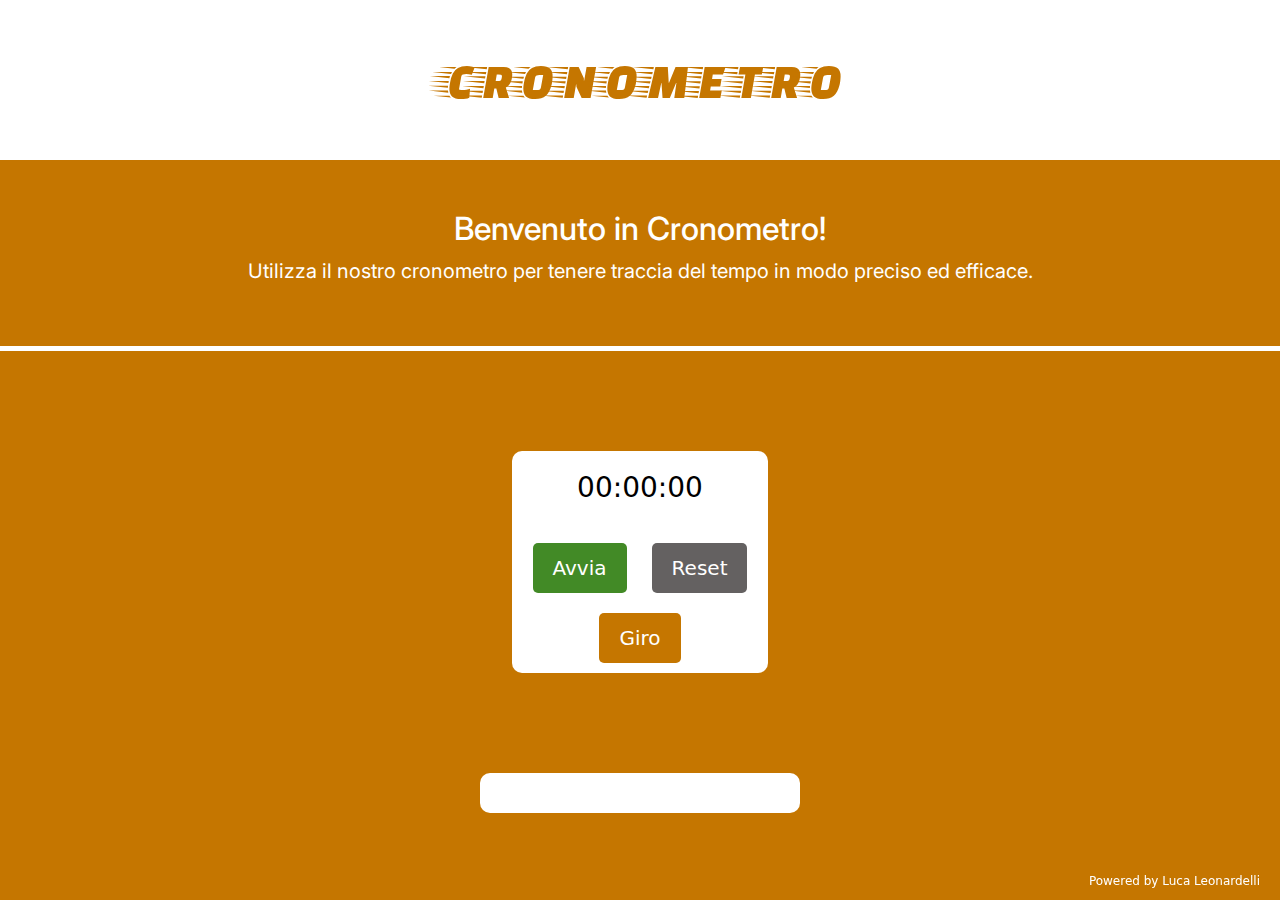
<file: Cronometro/index.html>
<!DOCTYPE html>
<html lang="en">
<head>
    <meta charset="UTF-8">
    <meta name="viewport" content="width=device-width, initial-scale=1.0">
    
    <!-- Bootstrap link -->
    <link href="https://cdn.jsdelivr.net/npm/bootstrap@5.3.3/dist/css/bootstrap.min.css" rel="stylesheet" integrity="sha384-QWTKZyjpPEjISv5WaRU9OFeRpok6YctnYmDr5pNlyT2bRjXh0JMhjY6hW+ALEwIH" crossorigin="anonymous">

    <!-- Includo il font da google font -->
    <link rel="preconnect" href="https://fonts.googleapis.com">
    <link rel="preconnect" href="https://fonts.gstatic.com" crossorigin>
    <link href="https://fonts.googleapis.com/css2?family=Faster+One&display=swap" rel="stylesheet">
    <!-- Includo il font da google font -->
    <link rel="preconnect" href="https://fonts.googleapis.com">
    <link rel="preconnect" href="https://fonts.gstatic.com" crossorigin>
    <link href="https://fonts.googleapis.com/css2?family=Inter:ital,opsz,wght@0,14..32,100..900;1,14..32,100..900&display=swap" rel="stylesheet">

    <title>Cronometro</title>
    <link rel="stylesheet" href="stili.css">
    <link rel="icon" href="immagine-sito.webp">
</head>
<body>
    <header>
        <h1 id="title">CRONOMETRO</h1>
    </header>

    <main>
        <section id="subtitle">
            <h2>Benvenuto in Cronometro!</h2>
            <p>Utilizza il nostro cronometro per tenere traccia del tempo in modo preciso ed efficace.</p>
        </section>

        <div id="spazio"></div>

        <section id="timer">
            <div id="timerContainer">
                <div id="timerDisplay" class="mt-3">
                    <h3 id="time">00:00:00</h3>
                </div>
                <button id="startStopButton" class="btn btn-success">Avvia</button>
                <button id="resetButton" class="btn btn-danger">Reset</button>
                <button id="giroButton" class="btn btn-danger">Giro</button>
            </div>
        </section>

        <section id="listaGiri">
            <div id="containerGiri">
            </div>
        </section>
    </main>

    <a class="abs-site-link" rel="nofollow noreferrer" target="_blank">Powered by Luca Leonardelli</a>

    <script src="app.js"></script>
</body>
</html>
</file>
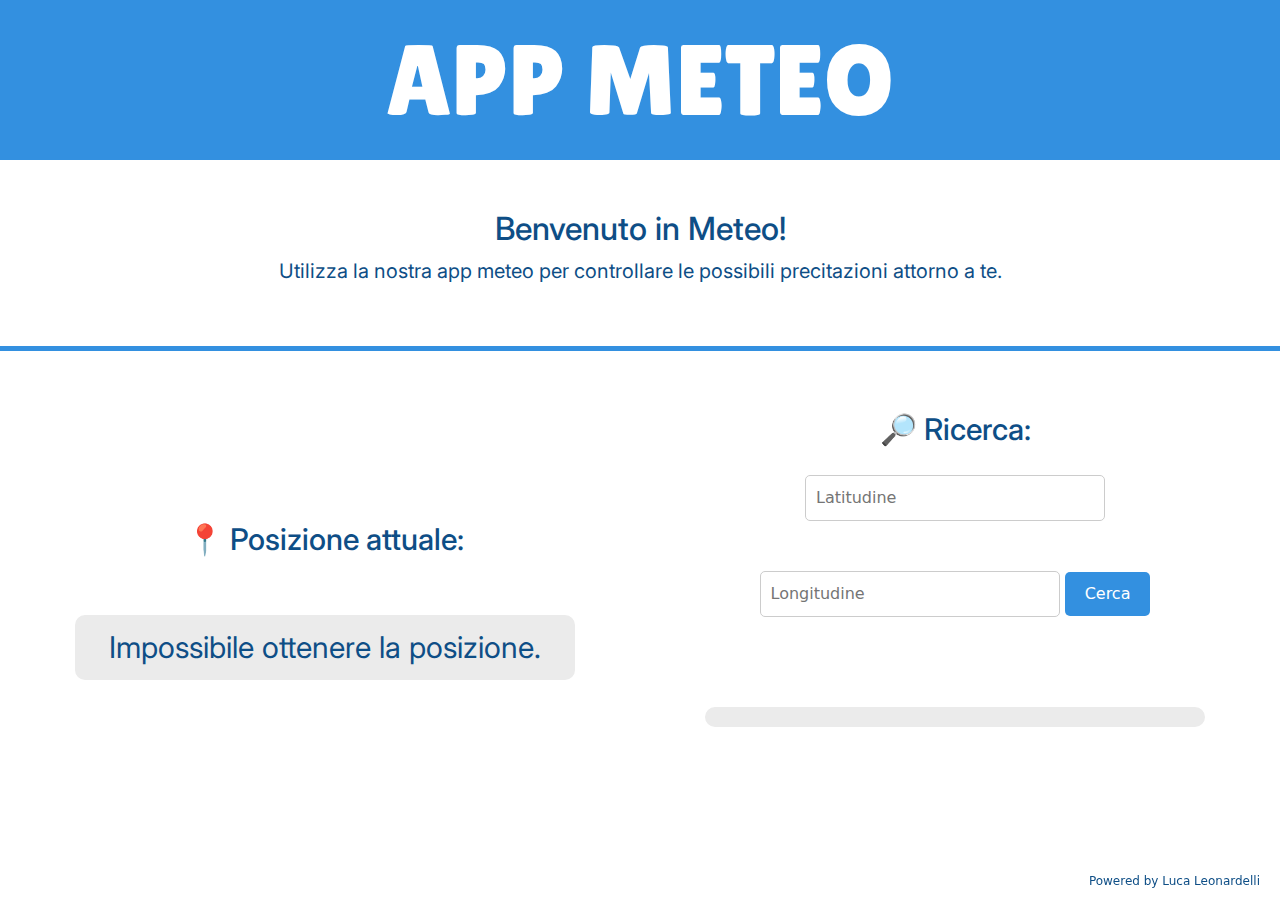
<file: Meteo-App/index.html>
<!DOCTYPE html>
<html lang="en">
<head>
    <meta charset="UTF-8">
    <meta name="viewport" content="width=device-width, initial-scale=1.0">
    
    <!-- Bootstrap link per stili e componenti responsive -->
    <link href="https://cdn.jsdelivr.net/npm/bootstrap@5.3.3/dist/css/bootstrap.min.css" rel="stylesheet">

    <!-- Google Fonts per titoli e testo -->
    <link rel="preconnect" href="https://fonts.googleapis.com">
    <link rel="preconnect" href="https://fonts.gstatic.com" crossorigin>
    <link href="https://fonts.googleapis.com/css2?family=Lilita+One&display=swap" rel="stylesheet">
    <link href="https://fonts.googleapis.com/css2?family=Inter:ital,opsz,wght@0,14..32,100..900;1,14..32,100..900&display=swap" rel="stylesheet">

    <title>App Meteo</title>
    <!-- Foglio di stile personalizzato -->
    <link rel="stylesheet" href="stili.css">
    <!-- Icona della pagina -->
    <link rel="icon" href="icona-pagina.webp">
</head>
<body>
    <!-- Header con il titolo dell'applicazione -->
    <header>
        <h1 id="title">APP METEO</h1>
    </header>

    <main>
        <!-- Sezione di benvenuto e descrizione -->
        <section id="subtitle">
            <h2>Benvenuto in Meteo!</h2>
            <p>Utilizza la nostra app meteo per controllare le possibili precitazioni attorno a te.</p>
        </section>

        <!-- Spazio grafico di separazione -->
        <div id="spazio"></div>
        
        <!-- Contenitore principale con due colonne -->
        <div id="contenuto-pagina">
            <!-- Colonna sinistra: meteo posizione attuale -->
            <div id="container-sx">
                <section id="attuale-posizione-container">
                    <h3>📍 ​Posizione attuale:</h3>
                </section>
                <section id="meteo-container">
                    <!-- Qui viene mostrato il meteo della posizione attuale -->
                    <p id="attuale-posizione"></p>
                </section>
            </div>
            
            <!-- Colonna destra: ricerca per coordinate -->
            <div id="container-dx">
                <section id="ricerca-container">
                    <h3>​🔎​ Ricerca:</h3>
                    <!-- Form per inserire latitudine e longitudine -->
                    <form id="ricerca-form">
                        <input type="text" class="citta-input" id="latitudine" placeholder="Latitudine" required>
                        <input type="text" class="citta-input" id="longitudine" placeholder="Longitudine" required>
                        <button type="submit" id="cerca-btn">Cerca</button>
                    </form>
                </section>
                <section id="previsioni-container">
                    <!-- Qui viene mostrato il meteo della località ricercata -->
                    <p id="risultato"></p>
                </section>
            </div>
        </div>
    </main>

    <!-- Link autore in basso a destra -->
    <a class="abs-site-link" rel="nofollow noreferrer" target="_blank">Powered by Luca Leonardelli</a>

    <!-- Script principale dell'applicazione -->
    <script src="app.js"></script>
</body>
</html>
</file>
<file: Cronometro/stili.css>
body {
    margin: 0;
    padding: 0;
    background-color: #c57600;
}

/* HEADER DEL SITO */
header {
    margin-bottom: 50px;
}
h1#title {
    color: #c57600;
    font-size: 50px;
    text-align: center;
    padding: 1em;
    background-color: white;
    font-family: "Faster One", system-ui;
    font-weight: 400;
    font-style: normal;
    margin: auto;
}

/* CORPO DEL SITO */

/* SEZIONE PICCOLA DESCRIZIONE */
section#subtitle {
    text-align: center;
    font-size: 20px;
    color: white;
    font-family: "Inter", sans-serif;
    font-weight: 400px;
    font-style: normal;
}

/* SEZIONE TIMER */
section#timer {
    text-align: center;
    color: white;
    margin-top: 100px;
}
div#timerContainer {
    justify-content: center;
    margin: auto;
    border-radius: 10px;
    background-color: white;
    width: 20%;
}
button#startStopButton {
    background-color: #428a26;
    color: white;
    font-size: 20px;
    padding: 10px 20px;
    border: none;
    border-radius: 5px;
    margin: 10px;
    cursor: pointer;
}
button#resetButton {
    background-color: #646161;
    color: white;
    font-size: 20px;
    padding: 10px 20px;
    border: none;
    border-radius: 5px;
    margin: 10px;
    cursor: pointer;
}
button#giroButton {
    background-color: #c57600;
    color: white;
    font-size: 20px;
    padding: 10px 20px;
    border: none;
    border-radius: 5px;
    margin: 10px;
    cursor: pointer;
}
div#timerDisplay {
    padding: 20px;
    color: black;
}

/* SEZIONE LISTA DEI GIRI */
section#listaGiri {
    text-align: justify;
    background-color: white;
    margin: 100px 37.5% 50px 37.5%;
    border-radius: 10px;
}
div#containerGiri {
    padding: 20px;
}
div.giro {
    font-family: "Inter", sans-serif;
    font-size: 25px ;
}
p.giro {
    margin: 0px;
    padding: 0px;
    display: inline-block;
}
p.tempoGiro {
    margin: 0px;
    padding: 0px;
    display: inline-block;
    float: right;
}


/* SPAZIO */
div#spazio {
    margin: 60px 0px 60px 0px;
    height: 5px;
    background-color: white;
}


/* POWERED BY LUCA LEONARDELLI */
.abs-site-link {
    position: fixed;
    bottom: 10px;
    right: 20px;
    color: hsla(0, 0%, 1000%, .6);
    font-size: 12px;
    text-decoration: none;
    color: white;
  }
</file>
<file: Meteo-App/stili.css>
body {
    margin: 0;
    padding: 0;
    background-color: white;
}

/* HEADER DEL SITO */
header {
    margin-bottom: 50px;
}
h1#title {
    color: white;
    font-size: 100px;
    text-align: center;
    padding: 20px;
    background-color: #3390e0;
    font-family: "Lilita One", sans-serif;
    font-weight: 400;
    font-style: normal;
    margin: auto;
}

/* CORPO DEL SITO */

/* SEZIONE PICCOLA DESCRIZIONE */
section#subtitle {
    text-align: center;
    font-size: 20px;
    color: #0e4e86;
    font-family: "Inter", sans-serif;
    font-weight: 400px;
    font-style: normal;
}

/* SPAZIO */
div#spazio {
    margin: 60px 0px 60px 0px;
    height: 5px;
    background-color: #3390e0;
}


/* Contenitore principale per i due div */
#contenuto-pagina {
    display: flex;
    justify-content: space-between;
    align-items: flex-start;
    gap: 20px;          /* Spaziatura tra le colonne */
    margin: 20px;
}

/* Colonna sinistra */
#container-sx {
    flex: 1;            /* Occupa metà dello spazio disponibile */
    display: flex;
    flex-direction: column;
    gap: 20px;          /* Spaziatura tra le sezioni */
}

/* Colonna destra */
#container-dx {
    flex: 1;            /* Occupa metà dello spazio disponibile */
    display: flex;
    flex-direction: column;
    gap: 20px;          /* Spaziatura tra le sezioni */
}

/* SEZIONE METEO POSIZIONE ATTUALE */
section#attuale-posizione-container {
    display: flex;
    justify-content: center;
    align-items: center;
    flex-direction: column;
    margin-bottom: 30px;
    margin-top: 110px;
}

section#meteo-container {
    display: flex;
    justify-content: center;
    align-items: center;
    flex-direction: column;
    margin-bottom: 60px;
}
p#attuale-posizione {
    background-color: #ebebeb;
    border-radius: 10px;
    width: 500px;
    padding: 10px;
    text-align: center;
    font-size: 30px;
    color: #0e4e86;
    font-family: "Inter", sans-serif;
    font-weight: 400px;
    font-style: normal;
}


/* SEZIONE RICERCA METEO */
h3 {
    text-align: center;
    font-size: 30px;
    color: #0e4e86;
    font-family: "Inter", sans-serif;
    font-weight: 400px;
    font-style: normal;
}
form#ricerca-form {
    text-align: center;
    margin: 0 auto;
    padding: 20px;
}
input.citta-input {
    width: 300px;
    padding: 10px;
    font-size: 16px;
    border: 1px solid #ccc;
    border-radius: 5px;
    margin-bottom: 50px;
}
button#cerca-btn {
    background-color: #3390e0;
    color: white;
    border: none;
    padding: 10px 20px;
    font-size: 16px;
    cursor: pointer;
    border-radius: 5px;
}
button#cerca-btn:hover {
    background-color: #297bc4;
}

/* SEZIONE METEO CITTÀ RICERCATA */
section#previsioni-container {
    display: flex;
    justify-content: center;
    align-items: center;
    flex-direction: column;
}
p#risultato {
    background-color: #ebebeb;
    border-radius: 10px;
    width: 500px;
    padding: 10px;
    margin-bottom: 40px;
    text-align: center;
    font-size: 30px;
    color: #0e4e86;
    font-family: "Inter", sans-serif;
    font-weight: 400px;
    font-style: normal;
}


/* POWERED BY LUCA LEONARDELLI */
.abs-site-link {
    position: fixed;
    bottom: 10px;
    right: 20px;
    color: hsla(0, 0%, 1000%, .6);
    font-size: 12px;
    text-decoration: none;
    color: #0e4e86;
  }
</file>
